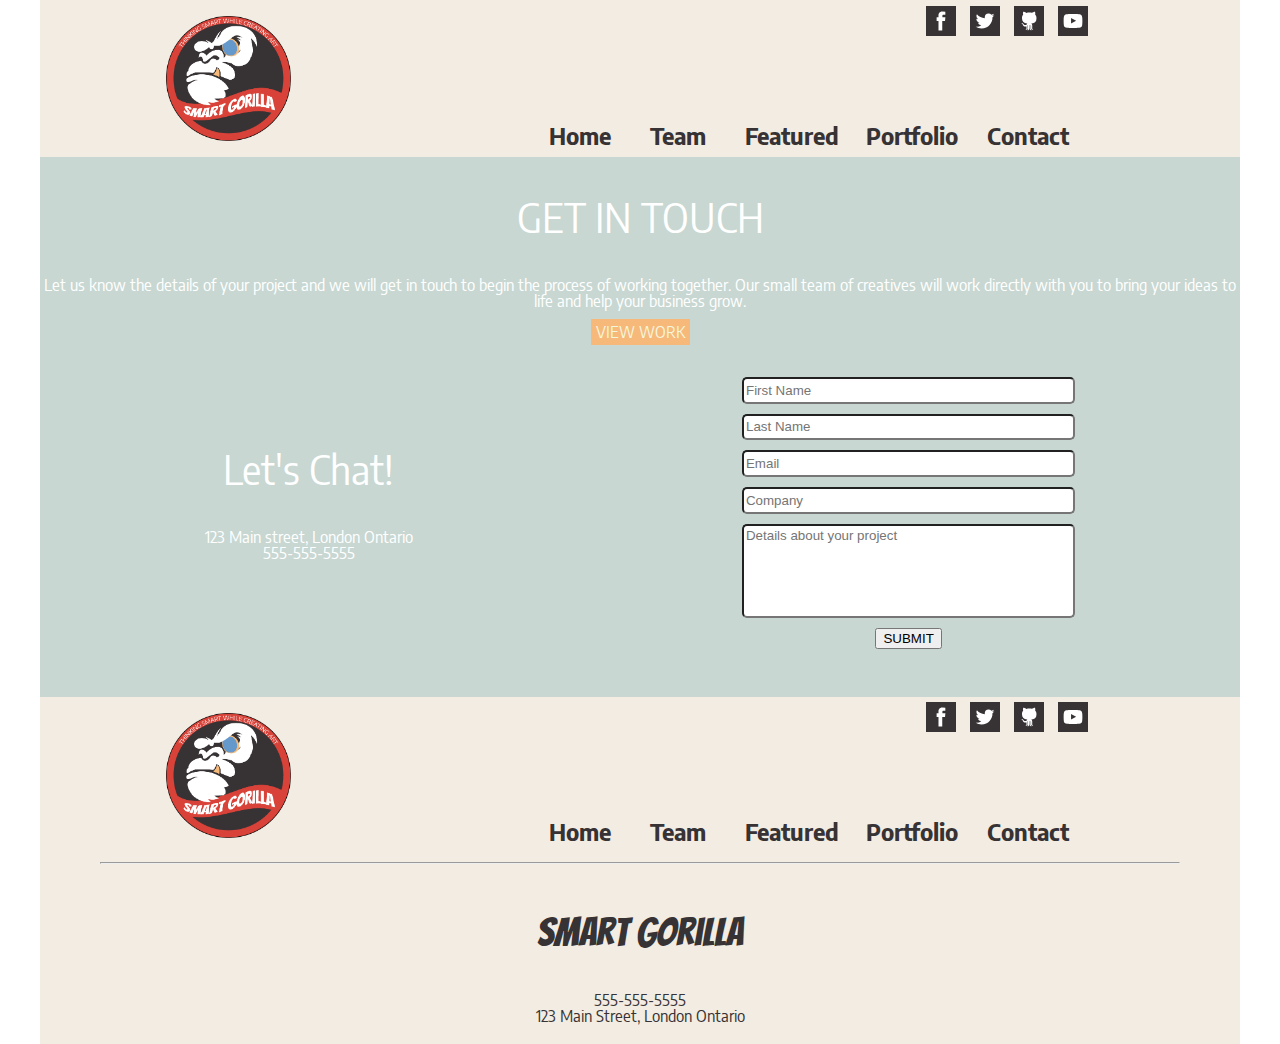
<file: bootcamp/contact.html>
<!doctype html>
<html lang="en">
<head>
	<meta charset="UTF-8">
    <meta name="viewport" content="width=device-width, initial-scale=1.0">
    <meta http-equiv="X-UA-Compatible" content="ie=edge">
	<title>Smart Gorilla | Advertising Agency | London, Ontario</title>
	<Link href="css/reset.css" rel="stylesheet" type="text/css" media="screen">
		<link rel="preconnect" href="https://fonts.googleapis.com">
		<link rel="preconnect" href="https://fonts.gstatic.com" crossorigin>
		<link href="https://fonts.googleapis.com/css2?family=Bangers&display=swap" rel="stylesheet">
		<link rel="preconnect" href="https://fonts.googleapis.com">
		<link rel="preconnect" href="https://fonts.gstatic.com" crossorigin>
		<link href="https://fonts.googleapis.com/css2?family=Encode+Sans+Semi+Condensed&display=swap" rel="stylesheet">
		<Link href="css/main.css" rel="stylesheet" type="text/css" media="screen">
</head>

<body>
	<h1 class="hidden">Smart Gorilla Website</h1>
	<div id="siteContainer">
		<header class="mainHeader">
            <a class="logoCon" href="index.html"><img src="images/logo-100px.png" alt="logo"></a>
            <div class="headerCon">
				<div>
					<nav >
						<ul class="socialCon">
							<li><img src="images/facebook.svg"width="30px"></li>
							<li><img src="images/twitter.svg"width="30px"></li>
							<li><img src="images/github.svg"width="30px"></li>
							<li><img src="images/youtube.svg"width="30px"></li>
						</ul>
					</nav>
				</div>
            	<div class="menuContainer">
					<button id="menubutton"><img src="images/burger.png" width="50px" ></button>
					<nav class="navCon">
						<h2 class="hidden">Main Navigation</h2>
						<ul class="burgerCon">
							<li><a href="index.html">Home</a></li>
							<li><a href="team.html">Team</a></li>
							<li><a href="featured.html">Featured</a></li>
							<li><a href="portfolio.html">Portfolio</a></li>
							<li><a href="contact.html">Contact</a></li>
						</ul>
					</nav>
				</div>
            	
            </div>
     	</header>

		<main id="contactMain">
			<div >
				<h2>GET IN TOUCH</h2>

				<p>Let us know the details of your project and we will get in touch to begin the process of working together.
					Our small team of creatives will work directly with you to bring your ideas to life and help your business grow.
				</p>

				<a href="featured.html">VIEW WORK</a>
				</div>

			<section id="formCon">
				<div id="chat">
					<h3>Let's Chat!</h3>
					<p>123 Main street, London Ontario</p>
					<p>555-555-5555</p>
				</div>

				<div id="form">
					<h3 class="hidden">Form</h3>
	
					<input type="text" placeholder="First Name">
					<input type="text" placeholder="Last Name">
					<input type="text" placeholder="Email">
					<input type="text" placeholder="Company">
					<input type="text" placeholder="Details about your project" id="message">
					<button>SUBMIT</button>
				</div>
			</section>
			
		</main>

		<footer>
			<div class="mainHeader">
		            <div class="logoCon"><img src="images/logo-100px.png" alt="logo" ></div>
		            <div class="headerCon">
		            	<nav class="socialCon">
		            		<ul>
		            			<li><img src="images/facebook.svg" width="30px"></li>
		            			<li><img src="images/twitter.svg"width="30px"></li>
		            			<li><img src="images/github.svg"width="30px"></li>
		            			<li><img src="images/youtube.svg"width="30px"></li>
		            		</ul>
		            	</nav>
		            	
			            <nav class="navCon">
			                <h2 class="hidden">Main Navigation</h2>
			                <ul class="burgerCon">
			                    <li><a href="index.html">Home</a></li>
			                    <li><a href="team.html">Team</a></li>
			                    <li><a href="featured.html">Featured</a></li>
			                    <li><a href="portfolio.html">Portfolio</a></li>
			                    <li><a href="contact.html">Contact</a></li>
			                </ul>
			            </nav>
		            </div>
		    </div> <!--closes .mainheader-->
			<hr>
			<div>
				<h3>Smart Gorilla</h3>
				<p>555-555-5555</p>
				<p>123 Main Street, London Ontario</p>
			</div>

		</footer>
	</div> <!--closes siteContainer-->
	
	
	<script src="js/main.js"></script>
	<script src="js/html5shiv.js"></script>
	<script src="js/burger.js"></script>
</body>
</html>
</file>
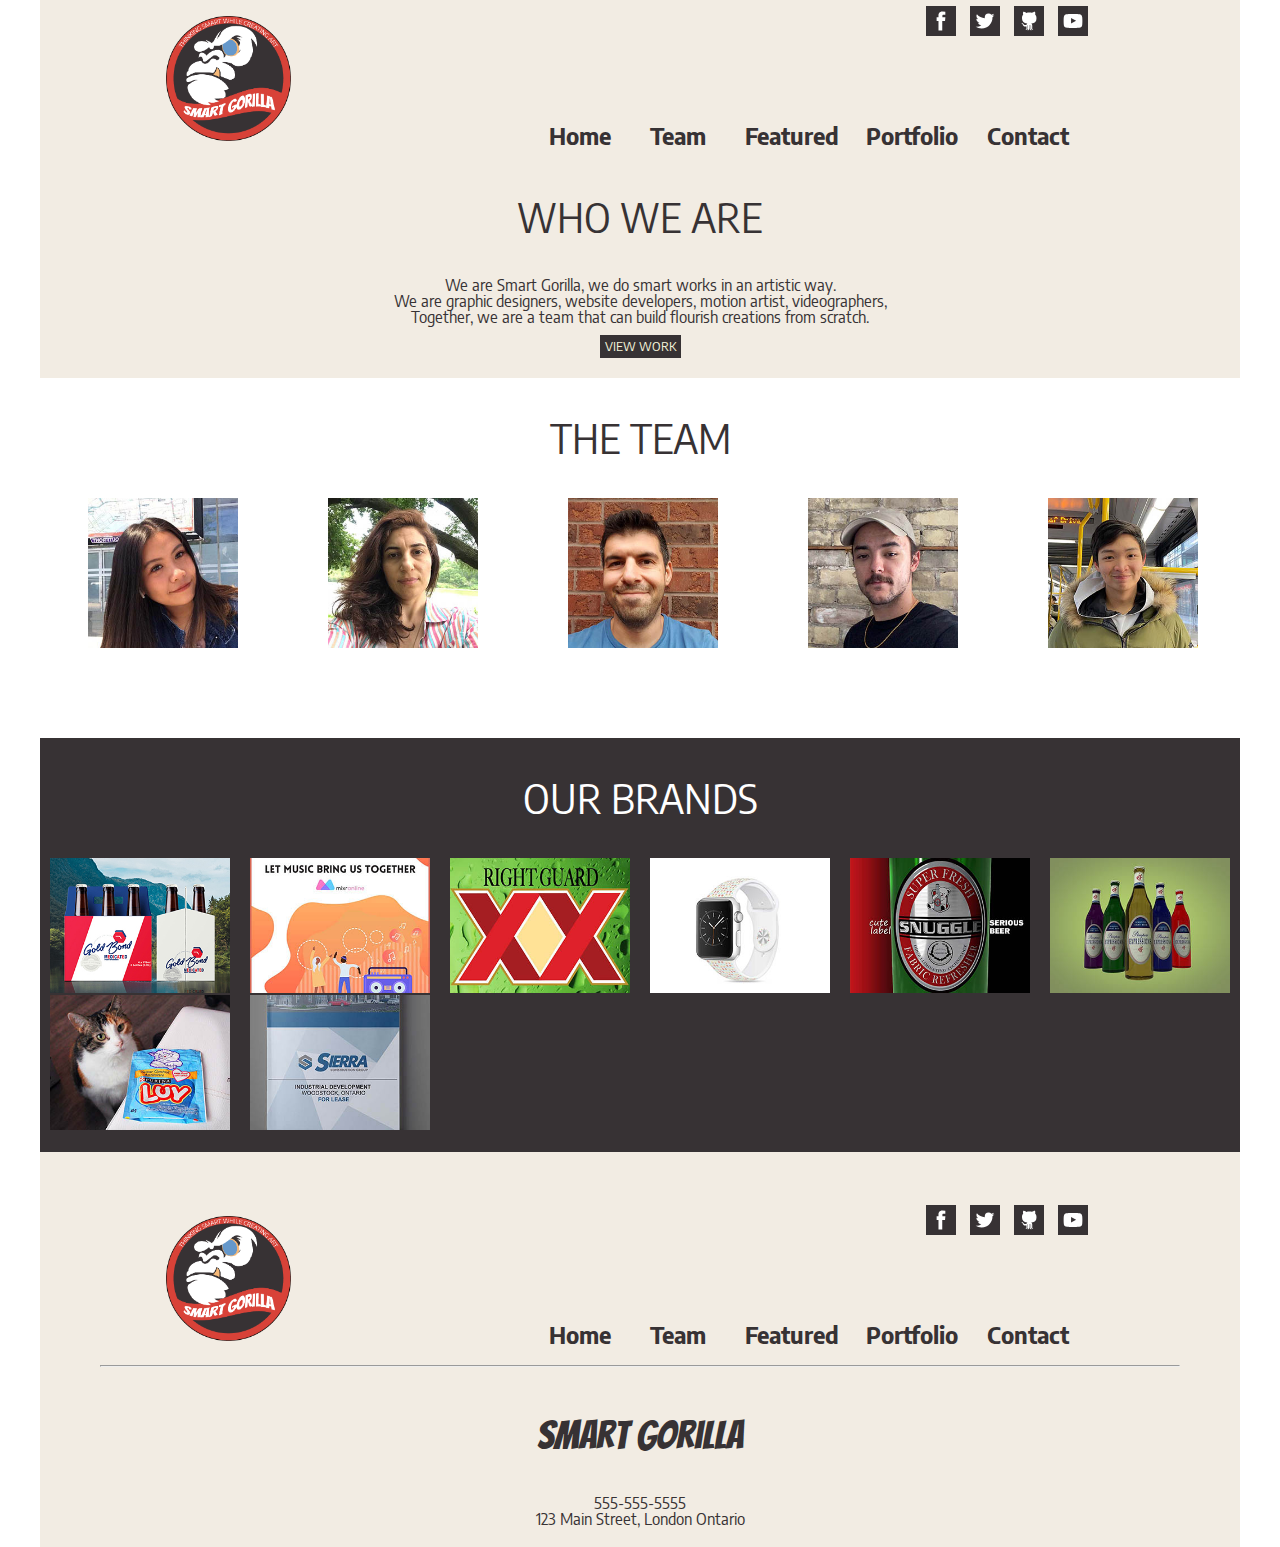
<file: bootcamp/team.html>
<!doctype html>
<html lang="en">
<head>
      <meta charset="UTF-8">
    <meta name="viewport" content="width=device-width, initial-scale=1.0">
    <meta http-equiv="X-UA-Compatible" content="ie=edge">
    <title>Smart Gorilla | Advertising Agency | London, Ontario</title>
      <Link href="css/reset.css" rel="stylesheet" type="text/css" media="screen">
        <link rel="preconnect" href="https://fonts.googleapis.com">
	      <link rel="preconnect" href="https://fonts.gstatic.com" crossorigin>
	      <link href="https://fonts.googleapis.com/css2?family=Bangers&display=swap" rel="stylesheet">
	      <link rel="preconnect" href="https://fonts.googleapis.com">
	      <link rel="preconnect" href="https://fonts.gstatic.com" crossorigin>
	      <link href="https://fonts.googleapis.com/css2?family=Encode+Sans+Semi+Condensed&display=swap" rel="stylesheet">
      <Link href="css/main.css" rel="stylesheet" type="text/css" media="screen">
</head>

<body>
  <h1 class="hidden">Smart Gorilla Website</h1>
  <div id="siteContainer">
    <header class="mainHeader">
      <a class="logoCon" href="index.html"><img src="images/logo-100px.png" alt="logo"></a>
      
        <div class="headerCon">
            <div>
              <nav >
                <ul class="socialCon">
                  <li><img src="images/facebook.svg"width="30px"></li>
                  <li><img src="images/twitter.svg"width="30px"></li>
                  <li><img src="images/github.svg"width="30px"></li>
                  <li><img src="images/youtube.svg"width="30px"></li>
                </ul>
              </nav>
            </div>
        <div class="menuContainer">
        <button id="menubutton"><img src="images/burger.png" width="50px" ></button>
        <nav class="navCon">
          <h2 class="hidden">Main Navigation</h2>
          <ul class="burgerCon">
            <li><a href="index.html">Home</a></li>
            <li><a href="team.html">Team</a></li>
            <li><a href="featured.html">Featured</a></li>
            <li><a href="portfolio.html">Portfolio</a></li>
            <li><a href="contact.html">Contact</a></li>
          </ul>
        </nav>
    </div>
        
      </div>
 </header>

    <main id="teamMain">
      <section id="teamBody1">
        <h2>WHO WE ARE</h2>
        <p>We are Smart Gorilla, we do smart works in an artistic way. 
          <p>We are graphic designers, website developers, motion artist, videographers,</p>
          <p>Together, we are a team that can build flourish creations from scratch.</p>
        </p>
          <div>
            <a href="portfolio.html">VIEW WORK</a>
          </div>
         
      </section>

      <section id="teamBody2">
        <h2>THE TEAM</h2>

        <div id="teamMem">

          <div class="teamMember" id="giaBio">
            <img src="images/team_page/gia.jpg" width="150px">
            
              <h3 class="bioName"></h3>
              <h3 class="bioRole"></h3>
              <p class="bioDesc"></p>
            
            
          </div>

          <div class="teamMember" id="elifBio">
            <img src="images/team_page/elif.jpg"width="150">
            
              <h3 class="bioName"></h3>
              <h3 class="bioRole"></h3>
              <p class="bioDesc"></p>
            
            
          </div>

          <div class="teamMember" id="burakBio">
            <img src="images/team_page/burak.jpg"width="150">
            
              <h3 class="bioName"></h3>
              <h3 class="bioRole"></h3>
              <p class="bioDesc"></p>
            
            
          </div>

          <div class="teamMember" id="jacobBio">
            <img src="images/team_page/jacob.jpg"width="150">
            
              <h3 class="bioName"></h3>
            <h3 class="bioRole"></h3>
            <p class="bioDesc"></p>
            
          </div>

          <div class="teamMember" id="aaronBio">
            <img src="images/team_page/aaron.jpg"width="150">
            
              <h3 class="bioName"></h3>
              <h3 class="bioRole"></h3>
              <p class="bioDesc"></p>
            
            
          </div>

        </div>
      </section>

      <section id="teamBody3">
        <h2>OUR BRANDS</h2>
        <div id="brandImg">
          <div><img src="images/team_page/1.jpg" width="200"></div>
          <div><img src="images/team_page/2.jpg" width="200"></div>
          <div><img src="images/team_page/3.jpg" width="200"></div>
          <div><img src="images/team_page/4.jpg" width="200"></div>
          <div><img src="images/team_page/5.jpg" width="200"></div>
          <div><img src="images/team_page/6.jpg" width="200"></div>
          <div><img src="images/team_page/7.jpg" width="200"></div>
          <div><img src="images/team_page/8.jpg" width="200"></div>
        </div>
      </section>
      
    </main>

    <footer>
			<div class="mainHeader">
		            <div class="logoCon"><img src="images/logo-100px.png" alt="logo" width="100px"></div>
		            <div class="headerCon">
		            	<nav class="socialCon">
		            		<ul>
		            			<li><img src="images/facebook.svg" width="30px"></li>
		            			<li><img src="images/twitter.svg"width="30px"></li>
		            			<li><img src="images/github.svg"width="30px"></li>
		            			<li><img src="images/youtube.svg"width="30px"></li>
		            		</ul>
		            	</nav>
		            	
			            <nav class="navCon">
			                <h2 class="hidden">Main Navigation</h2>
			                <ul class="burgerCon">
			                    <li><a href="index.html">Home</a></li>
			                    <li><a href="team.html">Team</a></li>
			                    <li><a href="featured.html">Featured</a></li>
			                    <li><a href="portfolio.html">Portfolio</a></li>
			                    <li><a href="contact.html">Contact</a></li>
			                </ul>
			            </nav>
		            </div>
		    </div> <!--closes .mainheader-->
			<hr>
			<div>
				<h3>Smart Gorilla</h3>
				<p>555-555-5555</p>
				<p>123 Main Street, London Ontario</p>
			</div>

		</footer>
    </div> <!--closes siteContainer-->
      
      <script src="js/main.js"></script>
      <script src="js/html5shiv.js"></script>
      <script src="js/burger.js"></script>
</body>
</html>
</file>
<file: bootcamp/css/main.css>
*,*:before,*:after{box-sizing:border-box}body{font-family:"Encode Sans Semi Condensed",sans-serif;font-size:16px;color:#fff;background-color:#fff;width:100%}.hidden{display:none}h1,h2,h3,h4{text-align:center;font-size:2.5em;padding-bottom:1em;padding-top:1em}p{text-align:center}a{text-decoration:none}#siteContainer{margin:0 auto;background-color:#f2ece3;width:100%;max-width:1200px}main{padding-bottom:3em}.mainHeader{width:100%;margin:0 auto;display:flex;flex-direction:row;justify-content:space-between;align-items:center;height:auto}.mainHeader .menuContainer{position:relative}.mainHeader .menuContainer button{display:block;border:0px;width:65px;height:50px}.mainHeader .menuContainer button.expanded{-webkit-transform:rotate(90deg);-ms-transform:rotate(90deg);transform:rotate(90deg)}.logoCon{padding:0;height:125px;margin-top:1em;margin-bottom:1em}.logoCon img{height:100%;width:auto;cursor:pointer}.headerCon{display:flex;flex-direction:column;margin-right:1em}.socialCon li{display:inline;padding-right:10px}.socialCon li img{cursor:pointer}.menuContainer{display:flex;justify-content:flex-end}#menubutton{align-self:right;margin-top:1em;background:#f2ece3}.navCon{display:none;position:absolute;top:40px;z-index:9;padding:15px;width:90%;text-align:center;margin-top:1em;animation:fadeIn .7s;-webkit-animation:fadeIn .7s;-moz-animation:fadeIn .7s;-o-animation:fadeIn .7s;-ms-animation:fadeIn .7s}.navCon li{margin-bottom:20px;margin:0 5px}.navCon li a{text-decoration:none;font-size:20px;font-weight:bold;transition:all .5s linear}.navCon li a:hover{color:#d84338;font-size:24px}@keyframes fadeIn{0%{opacity:0}100%{opacity:1}}.navCon.slideToggle{display:block !important}.burgerCon{background:#dba868;padding:2em 0;width:20vh;margin-right:2em}.burgerCon li{margin-top:1em}.burgerCon li a{color:#373234;margin-top:2em}@media screen and (min-width: 768px){.mainHeader{display:flex;flex-direction:row;justify-content:space-around}.mainHeader .menuContainer button{display:none}.headerCon{display:flex;flex-direction:column;align-items:flex-end}.navCon{width:100%;display:flex;flex-direction:column;position:relative;top:unset;right:unset;background:none;box-shadow:none;z-index:1;padding:0;text-align:unset}.navCon ul{list-style-type:none;padding:0;margin:0;width:100%;height:100%;display:flex;align-items:center;justify-content:space-around}.navCon ul li{float:left;width:20%;position:relative;text-align:center;margin-bottom:unset}.navCon ul li a{padding:5px 0;font-size:1.5em;text-decoration:none;display:block;width:100%;text-align:center;padding-right:1em}.navCon ul li a a:hover{color:#dba868}.burgerCon{background:transparent;display:flex;flex-direction:row;justify-content:end}.burgerCon a{color:#373234}}footer{display:flex;flex-direction:column;justify-content:space-around;background-color:#f2ece3;color:#373234;padding-bottom:20px}footer h3{font-family:"Bangers",cursive}footer HR{height:1px;width:90%}#homeMain{display:flex;flex-direction:column;align-items:center;background-color:#373234}#promoCon1{display:flex;flex-direction:column;align-items:center;background-color:#fff;width:100%}#promoCon1 h2{color:#373234;font-weight:bold}#promoImg1{display:flex;flex-direction:column-reverse}.promos div{text-align:center}.promos div a{text-decoration:none;color:beige;padding:8px 15px;display:inline-block;background-color:#f6b979;margin-top:10px;transition:all .3s linear}.promos div a:hover{background-color:#d84338;letter-spacing:3px;border-radius:3px}.serImg1{padding:0 1em}.serImg1 div{background-color:#f6b979;width:230px;padding:5px}.serImg1 div h4{font-size:1em}#serviceIcon{display:none}#promoCon2{margin:2em}#promoCon2 p{margin:5px}@media screen and (min-width: 375px){#serviceImg{display:flex;flex-wrap:wrap;padding-bottom:3em;justify-content:center}#serviceIcon{display:flex;flex-direction:row;justify-content:space-around}}.icon{margin-bottom:30px}.icon img{width:60px;height:60px}.icon h4{color:#373234;font-size:1.2em}.dots{width:10px;height:10px;border-radius:100%;background-color:#d84338;margin:1.5em .1em 0px .1em}@media screen and (min-width: 768px){#serviceImg{display:flex;flex-direction:row;justify-content:space-between;width:100%}#promoCon2{display:flex;flex-direction:column;align-items:center}#promoImg1{display:flex;flex-direction:row;justify-content:space-around}#promoImg2{display:flex;flex-direction:row;justify-content:space-around}.icon{margin-bottom:30px}.icon img{width:90px;height:90px}.dots{width:10px;height:10px;border-radius:100%;background-color:#d84338;margin:2.5em .2em 0px .2em}}#mainVideo{width:100%;margin:1% auto 0 auto;border:thin solid #949393}#volume_controls{display:flex;justify-content:center}#volume_controls img{width:25px;height:25px;margin:3px}.controlCont{background-color:#fff}#teamMain{display:flex;flex-direction:column;align-items:center}#teamBody1{padding-bottom:20px}#teamBody1 p{color:#373234}#teamBody1 h2{color:#373234}#teamBody1 div{text-align:center}#teamBody1 div a{text-decoration:none;color:beige;padding:5px;background-color:#373234;display:inline-block;margin-top:10px;font-size:.8em}#teamBody2{padding-bottom:20px;background-color:#fff;width:100%}#teamBody2 h2{color:#373234}#teamBody3{padding-bottom:20px;background-color:#373234;width:100%}.teamMember{padding-left:10px}.teamMember img{cursor:pointer;transition:transform .5s ease}.teamMember img:hover{transform:scale(1.1)}.bioName{font-size:18px;color:#000;text-align:center}.bioRole{font-size:16px;color:#000;text-align:left}.bioDesc{font-size:1em;color:#000;text-align:left;width:155px;text-align:left;line-height:1.2em;animation:floating 3s infinite ease-in-out,fadeIn 5s ease-in}@keyframes floating{0%{transform:translate(0, 0px)}50%{transform:translate(0, 3px)}100%{transform:translate(0, 0px)}}@keyframes fadeIn{0%{opacity:0}100%{opacity:1}}@media screen and (min-width: 375px){#teamMem{display:flex;flex-wrap:wrap;align-content:center;justify-content:center}#brandImg{display:flex;flex-wrap:wrap;align-content:center}}@media screen and (min-width: 768px){#teamMem{display:flex;flex-direction:row;justify-content:space-around}#brandImg{display:flex;flex-wrap:wrap;align-content:center}#brandImg img{padding-left:10px;padding-right:10px}}#featuredMain{background-color:#373234;padding:0 2em}#featuredMain h3{font-size:1.5em}section{display:flex;flex-direction:column;align-content:center}#featuredSec2{margin-top:2em}#featuredSec3{margin:2em 0}#featuredSec3 div{text-align:right}#featuredSec3 div a{text-decoration:none;color:beige;padding:5px;background-color:#f6b979;display:inline-block;margin-top:10px}@media screen and (min-width: 375px){#featuredSec1{display:flex;flex-direction:row;justify-content:space-around}#featuredSec2{display:flex;flex-direction:row;justify-content:space-between}#featuredSec2 #right{display:flex;flex-direction:column;align-content:flex-end;margin-left:10em}#featuredSec3{display:flex;flex-direction:row;justify-content:space-around}}#portfolioMain{display:flex;flex-direction:column;align-content:center;background-color:#373234}#portfolioMain div{margin-bottom:2em}#portfolioMain section{margin-bottom:2em}#portfolioMain section #arrow{margin-left:50%;margin-top:1em}@media screen and (min-width: 375px){#portfolioImg{display:flex;flex-direction:row;flex-wrap:wrap;justify-content:center}}#contactMain{display:flex;flex-direction:column;align-content:center;background-color:#c8d7d2}#contactMain div{text-align:center}#contactMain div a{text-decoration:none;color:beige;padding:5px;background-color:#f6b979;display:inline-block;margin-top:10px}#formCon{margin-top:2em}#message{padding-top:10px;padding-bottom:80px}#form{display:flex;flex-direction:column;align-items:center}#form input{border-radius:5px;margin-bottom:10px;width:25em;height:2em}@media screen and (min-width: 375px){#formCon{display:flex;flex-direction:column;align-content:center}#chat{padding-top:2em}}@media screen and (min-width: 768px){#formCon{display:flex;flex-direction:row;justify-content:space-around}}/*# sourceMappingURL=main.css.map */
</file>
